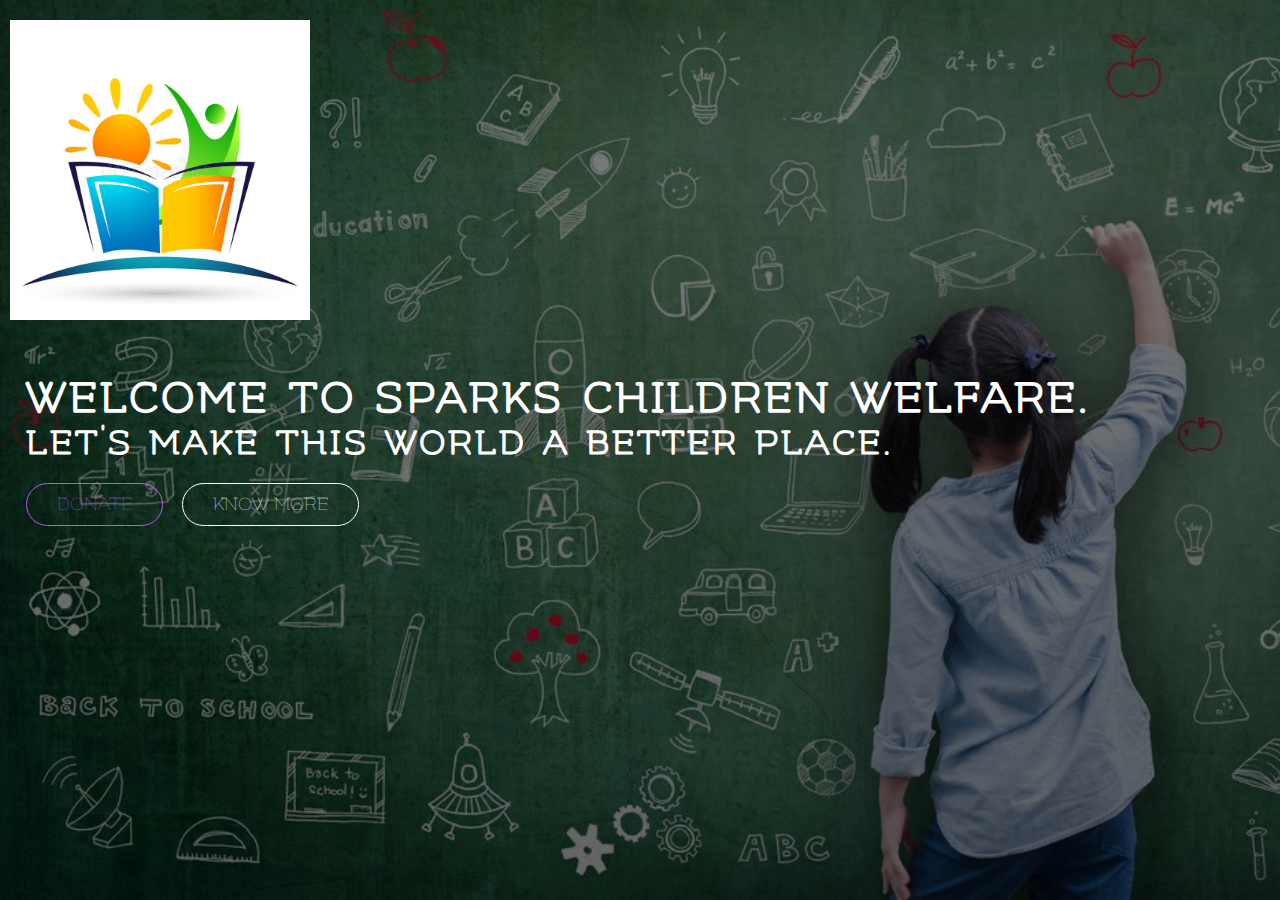
<file: Sparks/index.html>
<!DOCTYPE html>
<html>
<head>
	<title>SPARKS Children Welfare</title>
	<link rel="stylesheet" type="text/css" href="css/style.css">
	<link rel="preconnect" href="https://fonts.gstatic.com">
	<link href="https://fonts.googleapis.com/css2?family=Flamenco&display=swap" rel="stylesheet">
</head>
<body>
	<header>
		<nav>
			<div class="row clearfix">
				<img src="images/mylogo.jpg" class="logo">
			</div>
		</nav>
		<div class="main-content-header">
		<h1>
			WELCOME TO SPARKS<span class="colorchange"> CHILDREN WELFARE</span>.<br>
			<p>LET'S MAKE THIS WORLD A BETTER PLACE.</p></h1>
			<a href="donate.html" class="btn btn-order"> DONATE</a>
			<a href="know.html" class="btn btn-nav"> KNOW MORE</a>
		</div>
	</header>
</body>
</html>
</file>
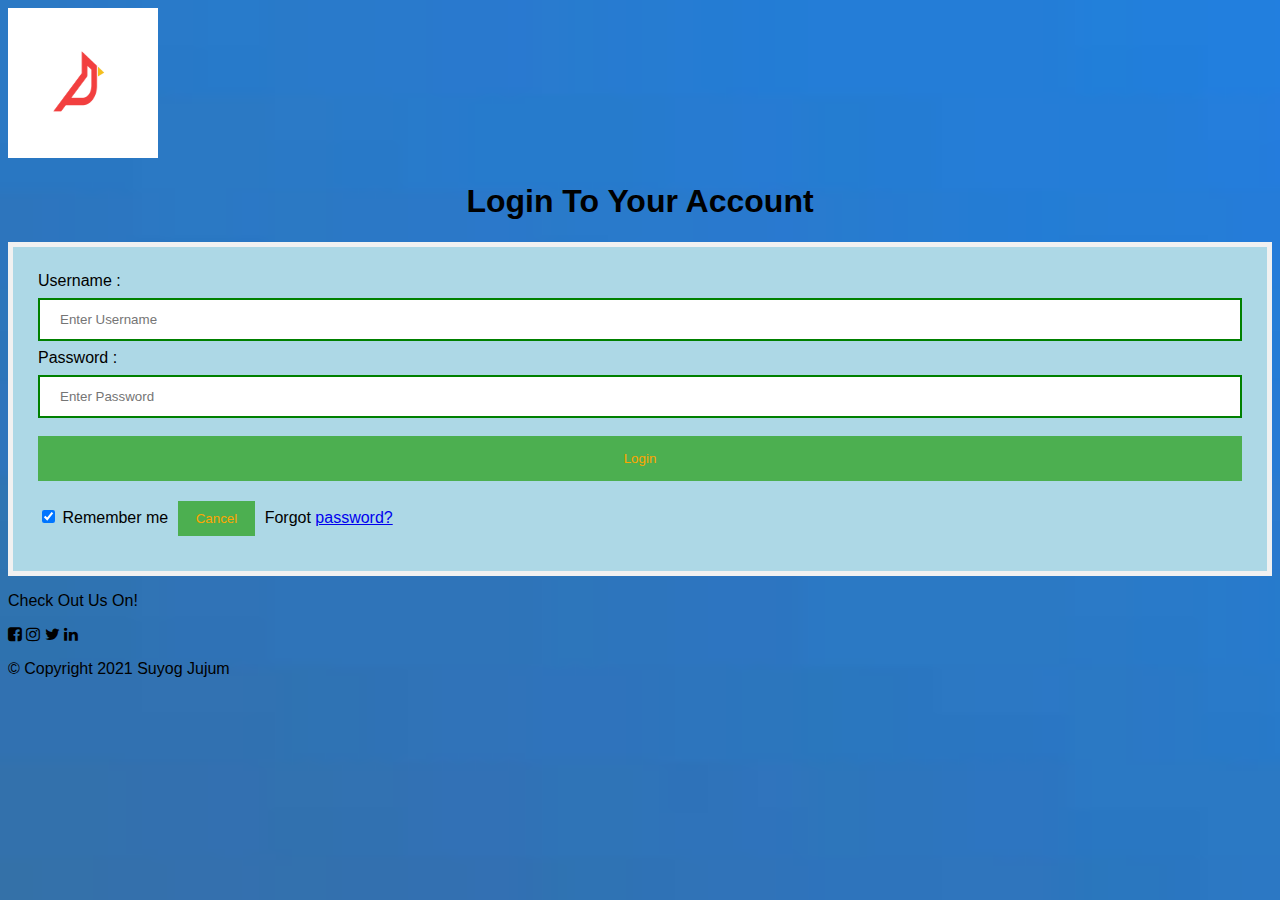
<file: Final Project - TCR/home.html>
<!DOCTYPE html>   
<html>   
<head>  
<meta name="viewport" content="width=device-width, initial-scale=1">  
<title>Login Page</title>  
<style>   
body {  
        font-family: Calibri, Helvetica, sans-serif;
        background: url("imgs/bg.jpg") no-repeat;
        background-size: 5000px 1000px;
}  
button {   
       background-color: #4CAF50;   
       width: 100%;  
        color: orange;   
        padding: 15px;   
        margin: 10px 0px;   
        border: none;   
        cursor: pointer;   
         }   
 form {   
        vertical-align: 200px;
        border: 5px solid #f1f1f1;   
    }   
 input[type=text], input[type=password] {   
        width: 100%;   
        margin: 8px 0;  
        padding: 12px 20px;   
        display: inline-block;   
        border: 2px solid green;   
        box-sizing: border-box;   
    }  
 button:hover {   
        opacity: 0.7;   
    }   
  .cancelbtn {   
        width: auto;   
        padding: 10px 18px;  
        margin: 10px 5px;  
    }   
        
     
 .container {   
        padding: 25px;   
        background-color: lightblue;  
    }   
</style>   
</head>    
<body>
    <img src="imgs/logo.png" width="150px" height="150px">  
    <center> <h1>Login To Your Account</h1> </center>   
    <form>  
        <div class="container">   
            <label>Username : </label>   
            <input type="text" placeholder="Enter Username" name="username" required>  
            <label>Password : </label>   
            <input type="password" placeholder="Enter Password" name="password" required>  
            <button type="submit" formaction="index.html">Login</button>   
            <input type="checkbox" checked="checked"> Remember me   
            <button type="button" class="cancelbtn"> Cancel</button>   
            Forgot <a href="#"> password? </a>   
        </div>   
    </form> 
    <footer id="footer" class="coloured-section">
        <p>Check Out Us On!</p>
      <link rel="stylesheet" href="https://cdnjs.cloudflare.com/ajax/libs/font-awesome/4.7.0/css/font-awesome.min.css">
          <i class="social-icon fa fa-facebook-square"aria-hidden></i>
          <i class="social-icon fa fa-instagram" aria-hidden="true"></i>
          <i class="social-icon fa fa-twitter" aria-hidden="true"></i>
          <i class="social-icon fa fa-linkedin" aria-hidden="true"></i>
              <p>© Copyright 2021 Suyog Jujum</p>
        </footer>    
</body>     
</html>
</file>
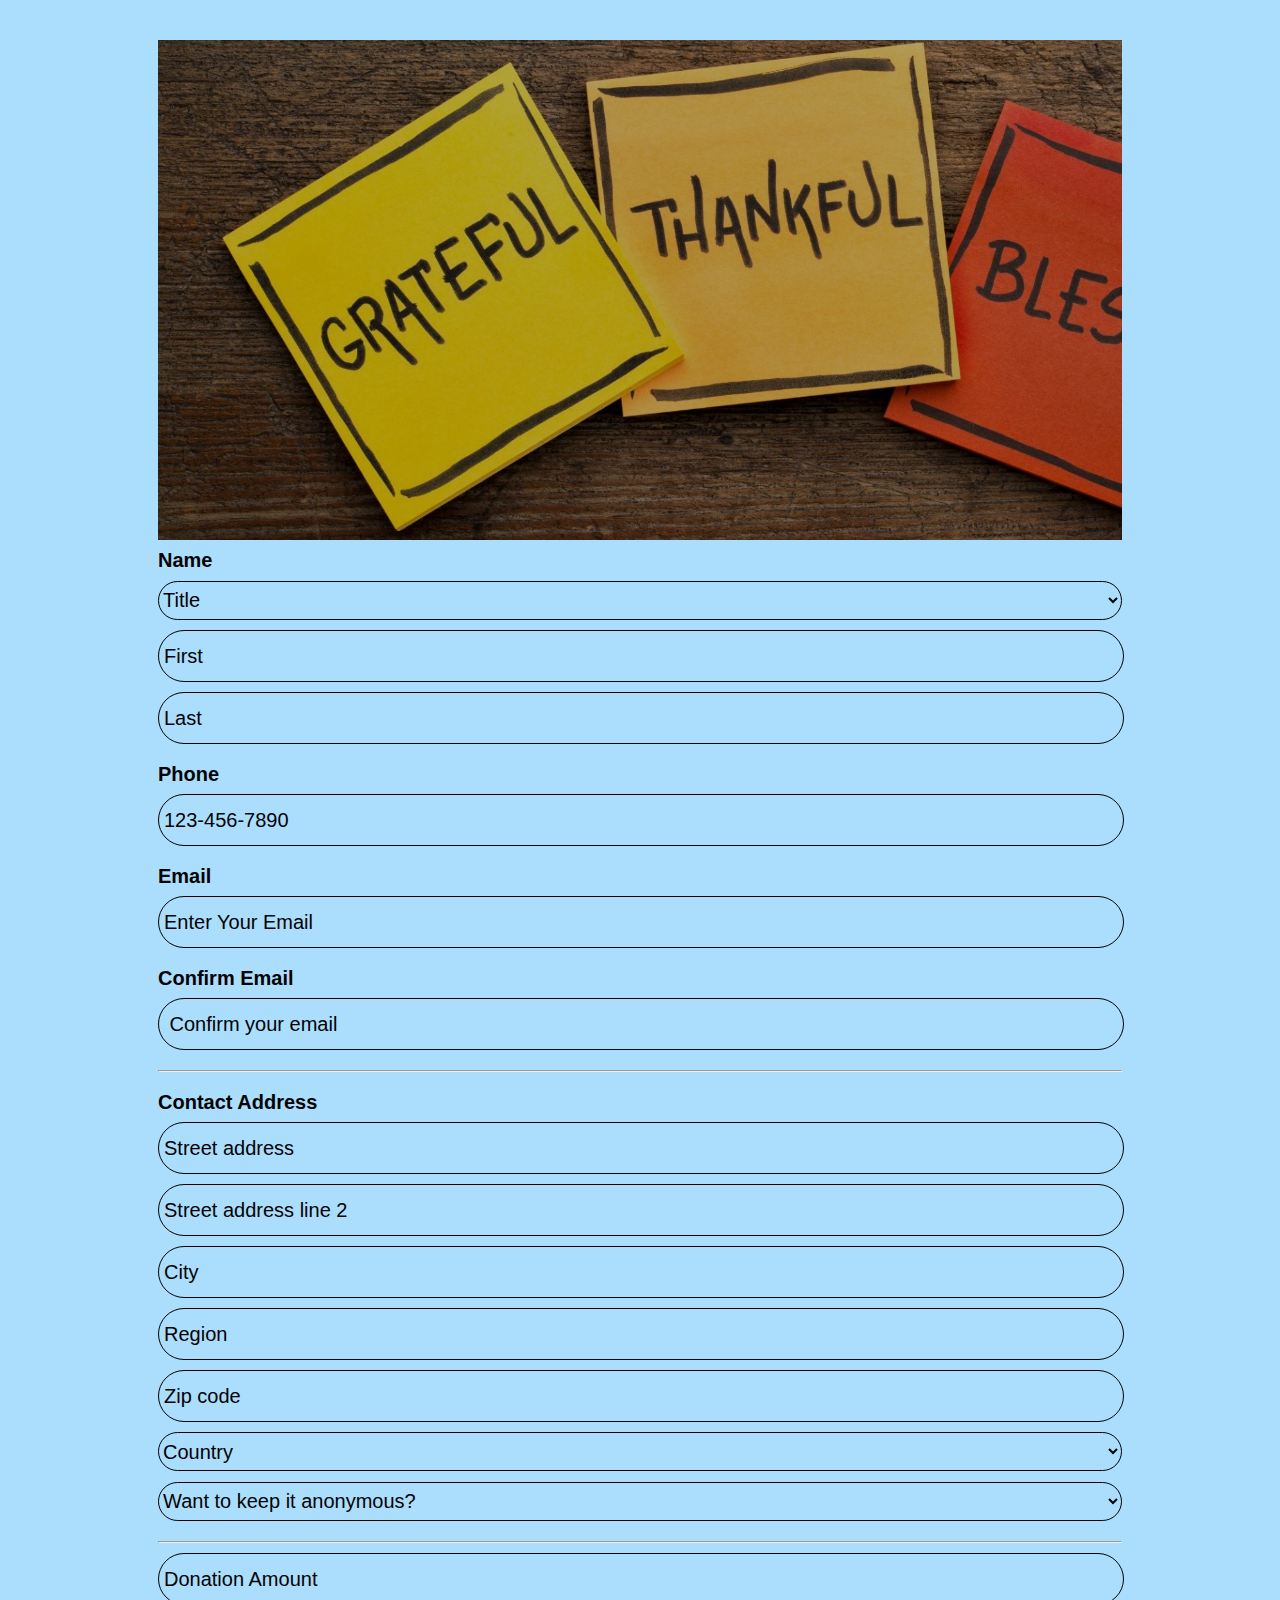
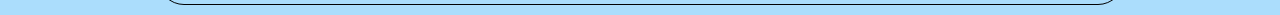
<file: Sparks/donate.html>
<!DOCTYPE html>
<html>
  <head>
    <title>Donation Form</title>
    <link href="https://fonts.googleapis.com/css?family=Roboto:300,400,500,700" rel="stylesheet">
    <link rel="stylesheet" href="https://use.fontawesome.com/releases/v5.5.0/css/all.css" integrity="sha384-B4dIYHKNBt8Bc12p+WXckhzcICo0wtJAoU8YZTY5qE0Id1GSseTk6S+L3BlXeVIU" crossorigin="anonymous">
    <style>
      html, body {
      min-height: 100%;
      }
      body, div, form, input, select, textarea, p { 
      padding: 0;
      margin: 0;
      outline: none;
      font-family: Arial;
      font-size: 20px;
      color: #030304 ;
      line-height: 40px;
      }
      body{
        background-color: #abddfc 
      }
      h1 {
      position: absolute;
      margin: 0;
      line-height: 42px;
      font-size: 40px;
      color: #fff;
      z-index: 2;
      margin-bottom: 10px;
      }
      .testbox {
       width: 80%;
    height: 600px;
    margin:auto;
    display: flex;
    flex-wrap: wrap;
    padding: 10px;
    border-radius: 10px;
    background: #fff00000;
      }
      form {
      width: 100%;
    height: 100%;
    flex: 50%;
    padding: 30px;
    text-align: left; 
      }
      .banner {
      position: relative;
      height: 500px;
      background-image: url("images/img3.jpg"); 
      background-size: cover;
      background-repeat: no-repeat;
      background-position: relative;
      display: flex;
      justify-content: center;
      align-items: center;
      text-align: center;
      }
      .banner::after {
      content: "";
      background-color: rgba(0, 0, 0, 0.3); 
      position: absolute;
      width: 100%;
      height: 100%;
      }
      input, select, textarea {
      margin-bottom: 10px;
      border: 1px solid #030304;
      border-radius: 30px;
      background-color:transparent;
      }
      input {
      width: calc(100% - 10px);
      padding: 5px;
      }
      input::placeholder{
        color: #030304;
      }
      select {
      width: 100%;
      padding: 6.5px 0;
      background: transparent;
      color: #030304;
      }
      option{
      width: 100%;
      padding: 6.5px 0;
      background: transparent;
      color: #030304;
      }
      textarea {
      width: calc(100% - 12px);
      padding: 5px;
      }
      @media (max-width:768px ) and (min-width: 320px) {
      .name-item, .city-item {
      display: flex;
      flex-wrap: wrap;
      justify-content: space-between;
          }
    </style>
  </head>
  <body>
    <div class="testbox">
      <form>
        <div class="banner">
        
        </div>
        <div class="item">
          <p><strong>Name</strong></p>
          <div class="name-item">

          <select>
            <option value="title" selected>Title</option>
            <option value="ms">Ms</option>
            <option value="mrs">Mrs</option>
            <option value="mr">Mr</option>
            <option value="dr">Dr</option>
          </select>
          <input class="name" type="text" name="name" placeholder="First" required>
          <input class="name" type="text" name="name" placeholder="Last" required>
        </div>
            
        </div>
        <div class="item">
          <p><strong>Phone</strong></p>
          <input type="text" name="phone" placeholder="123-456-7890"required>
        </div>
        <div class="item">
          <p><strong>Email</strong></p>
          <input type="email" name="email" placeholder="Enter Your Email" required>
        </div>
        <div class="item">
          <p><strong>Confirm Email</strong></p>
          <input type="email" name="email" placeholder=" Confirm your email" required>
        </div>
        <hr>
        <div class="item">
          <p><strong>Contact Address</strong></p>
          <input type="text" name="name" placeholder="Street address" />
          <input type="text" name="name" placeholder="Street address line 2" />
          <div class="city-item">
            <input type="text" name="name" placeholder="City" />
            <input type="text" name="name" placeholder="Region" />
            <input type="text" name="name" placeholder="Zip code" />
            <select>
              <option value="">Country</option>
              <option value="1">India</option>
              <option value="2">Germany</option>
              <option value="3">France</option>
              <option value="4">Australia</option>
              <option value="5">USA</option>
            </select>
          </div>
        </div>
        <select>
              <option value="">Want to keep it anonymous?</option>
              <option value="1">Yes</option>
              <option value="2">No</option>
            </select>
<hr>
    <input type="text" name="amt" placeholder="Donation Amount" required>
<form><script src="https://checkout.razorpay.com/v1/payment-button.js" data-payment_button_id="pl_H5TLRsxujWCunH" async> </script></form>
</script> 
</form>
</div>
      </form>
    </div>
  </body>
</html>
</file>
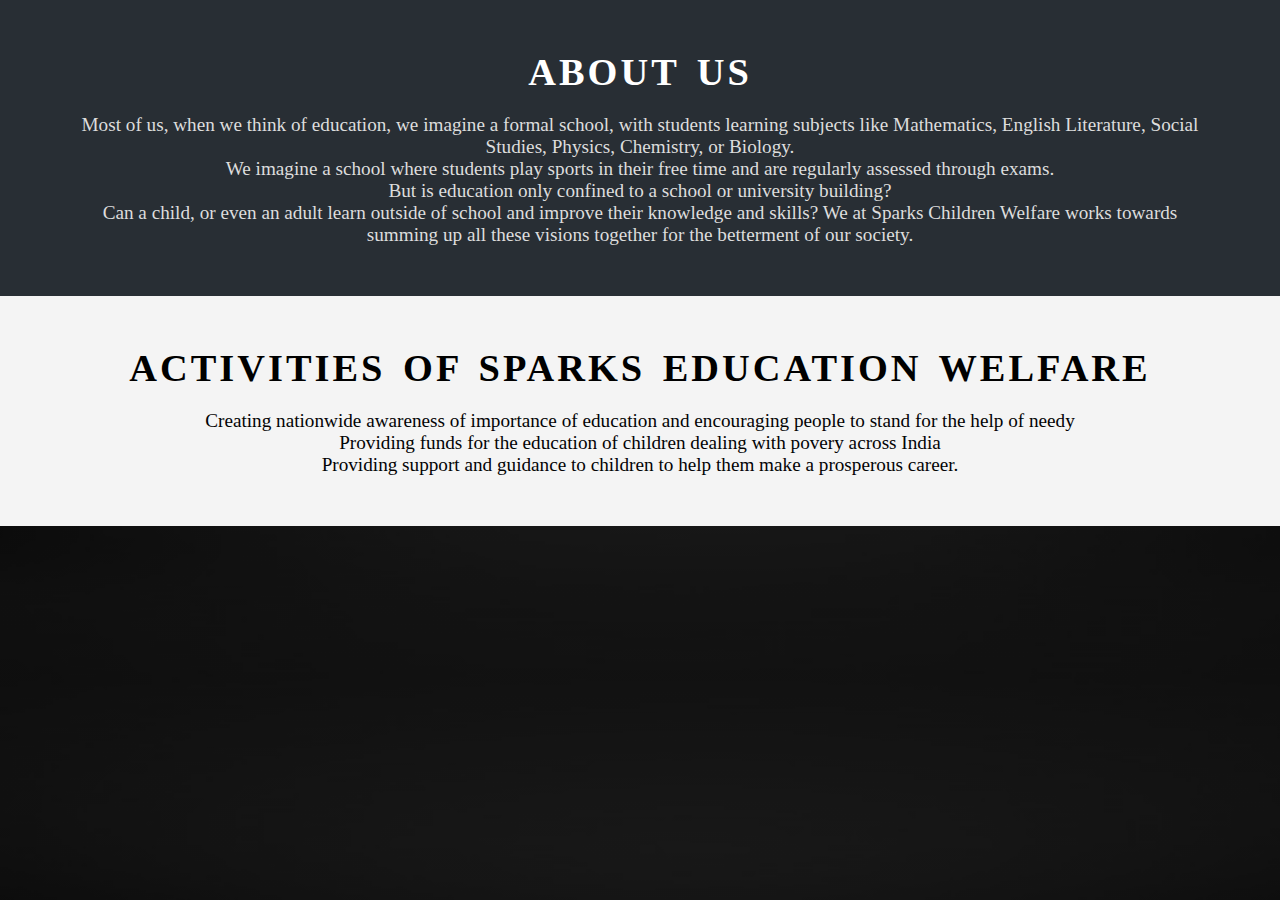
<file: Sparks/know.html>
<!DOCTYPE html>
<html>
<head>
	<title>Know More</title>
	<link rel="stylesheet" href="css/style.css">
</head>
<body>
	<div class="pimg1">
	<section class="section section-dark">
    <h1 style="font-size:3vw"> ABOUT US </h1>
    <p class="a3" style="font-size:1.5vw">
     Most of us, when we think of education, we imagine a formal school, with students learning subjects like Mathematics, English Literature, Social Studies, Physics, Chemistry, or Biology.</p>
    <p class="a3" style="font-size:1.5vw">
    We imagine a school where students play sports in their free time and are regularly assessed through exams.
    </p>
    <p class="a3" style="font-size:1.5vw">
      But is education only confined to a school or university building? 
      </p>
    <p class="a3" style="font-size:1.5vw">
      Can a child, or even an adult learn outside of school and improve their knowledge and skills? We at Sparks Children Welfare works towards summing up all these visions together for the betterment of our society.
    </p>
  </section>

  <div class="ptext">
  	<span class="border trans">        
    </span>
  </div>

  <section class="section section-light">
    <h1 style="font-size:3vw"> Activities of Sparks Education Welfare </h1>
    <p class="a3" style="font-size:1.5vw">
      Creating nationwide awareness of importance of education and encouraging people to stand for the help of needy</p>
    <p class="a3" style="font-size:1.5vw">
      Providing funds for the education of children dealing with povery across India</p>
    <p class="a3" style="font-size:1.5vw">
      Providing support and guidance to children to help them make a prosperous career.
    </p>    
  </section>
</div>
</body>
</html>
</file>
<file: Sparks/css/style.css>
*{
	margin: 0px;
	padding: 0px;
	box-sizing: border-box; 
}


body{
	font-size: 20px;
	overflow-x: hidden;
	color: white;
	font-family: 'Flamenco', cursive;
}


header{
	background-image:linear-gradient(rgba(0,0,0,0.5),rgba(0,0,0,0.6)), url('../images/img4.jpg');
	background-size: cover;
	background-repeat: no-repeat;
	height: 100vh;
}


.clearfix:after{
	content: ".";
	visibility: hidden;
	display: block;
	height: 0px;
	clear: both;
}


.row{
	max-width: 14000px;
	margin: 0 auto;
}


.logo{
	height: 300px;
	width: auto;
	float: left;
	margin-left: 10px;
	margin-top: 20px;
}


.main-nav{
	float: right;
	font-size: 130%;
	margin-right: 40px;
	margin-top: 60px;
}


.main-nav li{
	display: inline-block;
	list-style: none;
	margin-left: 40px;
}


.main-nav li a{
	padding: 5px 0;
	color: #fff;
	text-decoration: none;
	text-transform: uppercase;
	font-size: 90%;
	font-weight: 100;
}


.main-nav li a:hover{
	border-bottom: 2px solid #bf55ec;
}

.main-content-header{
	width: 1400px;
	position: absolute;
	top: 50%;
	left: 50%;
	transform: translate(-50%, -50%);
}


h1 {
	color: #fff;
	font-size: 240%;
	word-spacing: 5px;
	letter-spacing: 3px;
	margin-bottom: 20px;
	text-transform: uppercase;
}

h1 p{
	font-size: 80%;
}


.btn{
	display: inline-block;
	padding: 10px 30px;
	font-weight: lighter;
	text-decoration: none;
	text-transform: uppercase;
	border-radius: 200px;
	transition: background-color 0.2s, border 0.2s, color 0.2s;
}


.btn-order{
	background-color: transparent;
	color: #bf55ec;
	margin-right: 15px;
	border: 1px solid #bf55ec;
}


.btn-order:hover{
	background-color: #fff;
}


.btn-nav{
	background-color: transparent;
	color: #fff;
	border: 1px solid #fff;
}


.btn-nav:hover{
	background-color: #bf55ec;
}


.colorchange{
	animation: colorchangejuju 1s infinite;
}


@keyframes colorchangejuju{
	0%{color: red;}
	25%{color: #bf55ec;}
	50%{color: #fff;}
	100%{color: #bf55ec;}
}


@media only screen and (max-width: 1400px){
	.main-content-header{
		width: 100%;
		padding: 0 2%;
	}
}


.pimg1{
	background-image:linear-gradient(rgba(0,0,0,0.5),rgba(0,0,0,0.6)), url('../images/img2.jpg');
	background-size: cover;
	background-repeat: no-repeat;
	height: 100vh;
}


.section{
  text-align:center;
  padding:50px 80px;
}

.section-dark{
  background-color:#282e34;
  color:#ddd;
}

.section-light {
  background-color:#f4f4f4;
  color:#030304;
}

p .a3{
  font-size: 1.5vw;
}

.section-light h1{
	color: #000
}
</file>
